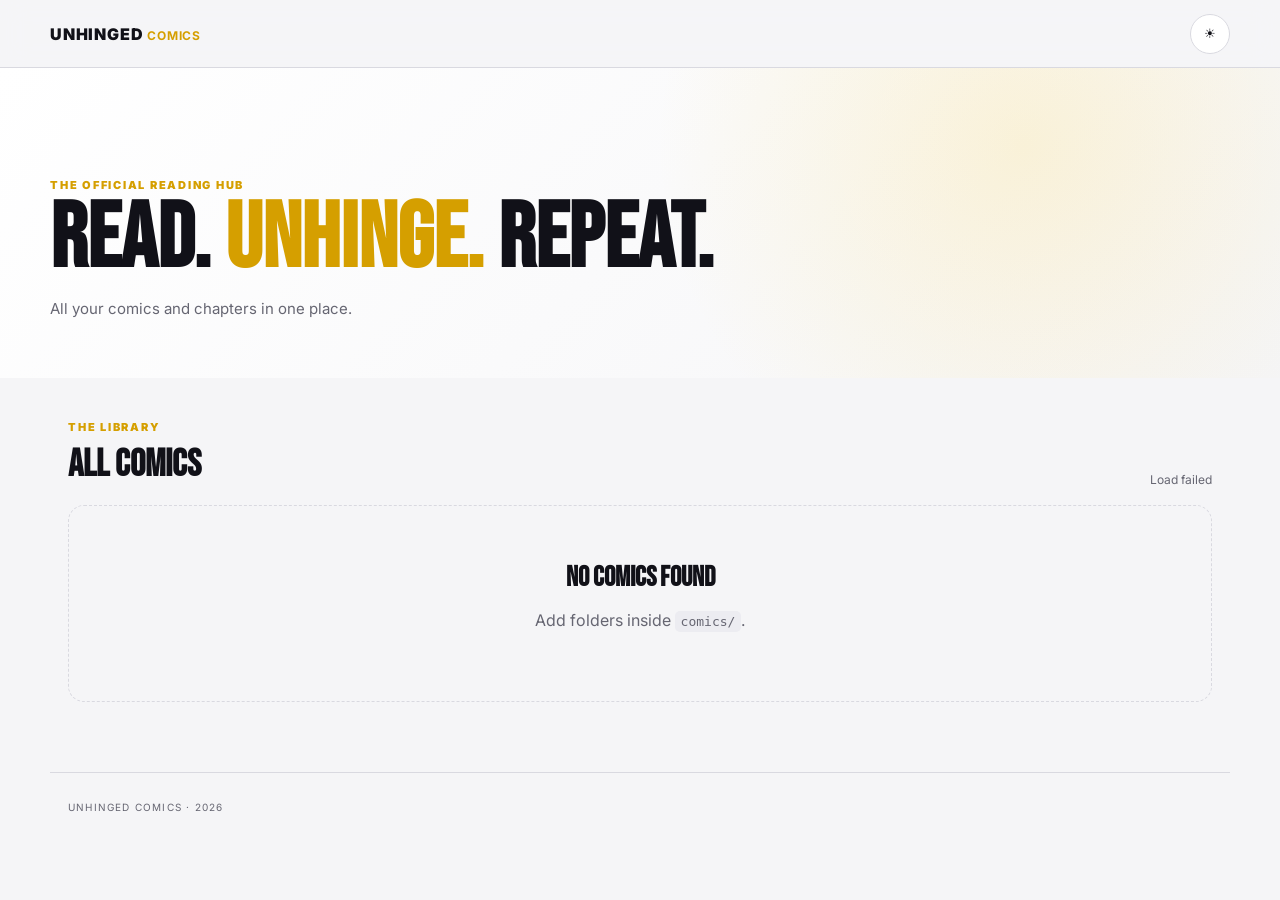
<file: index.html>
<!doctype html>
<html lang="en"><head>
<meta charset="utf-8"><meta name="viewport" content="width=device-width,initial-scale=1">
<title>Unhinged Comics</title>
<link rel="preconnect" href="https://fonts.googleapis.com"><link rel="preconnect" href="https://fonts.gstatic.com" crossorigin>
<link href="https://fonts.googleapis.com/css2?family=Bebas+Neue&family=Inter:wght@400;500;600;700;800&display=swap" rel="stylesheet">
<link rel="stylesheet" href="style.css"></head><body>
<header class="header"><a class="brand" href="index.html">UNHINGED <b>COMICS</b></a><button id="theme" class="theme">☾</button></header>
<main>
<section class="hero"><p>THE OFFICIAL READING HUB</p><h1>READ. <span>UNHINGE.</span> REPEAT.</h1><small>All your comics and chapters in one place.</small></section>
<section id="continueSection" class="section" hidden><div class="heading"><div><p> PICK UP WHERE YOU LEFT OFF</p><h2>Continue Reading</h2></div></div><div id="continueCard"></div></section>
<section id="newSection" class="section" hidden><div class="heading"><div><p>JUST DROPPED</p><h2>Newly Uploaded</h2></div></div><div id="newGrid" class="grid"></div></section>
<section class="section"><div class="heading"><div><p>THE LIBRARY</p><h2>All Comics</h2></div><span id="status">Loading…</span></div><div id="grid" class="grid"></div><div id="empty" class="empty" hidden><h3>No comics found</h3><p>Add folders inside <code>comics/</code>.</p></div></section>
</main><footer>UNHINGED COMICS · <span id="year"></span></footer><script src="script.js"></script></body></html>
</file>
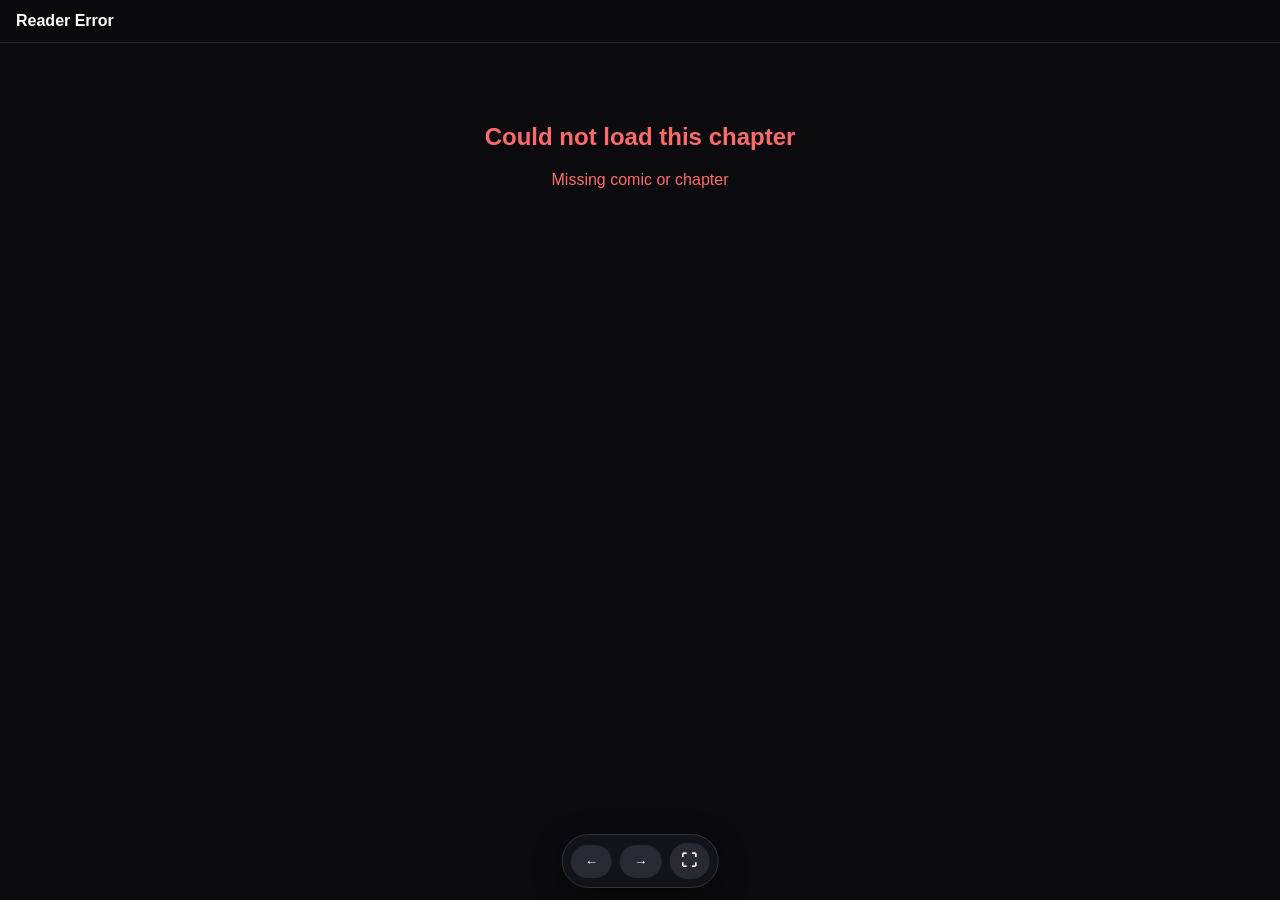
<file: reader.html>
<!DOCTYPE html>
<html lang="en">
<head>
  <meta charset="UTF-8">
  <meta name="viewport" content="width=device-width, initial-scale=1.0">

  <title>Unhinged Comics Reader</title>

  <style>
    * { box-sizing: border-box; }

    html, body {
      margin: 0;
      padding: 0;
      background: #0b0b0f;
      color: #fff;
      font-family: Arial, sans-serif;
    }

    body {
      padding-bottom: 70px;
    }

    .topbar {
      position: sticky;
      top: 0;
      z-index: 10;
      display: flex;
      align-items: center;
      justify-content: space-between;
      gap: 12px;
      padding: 12px 16px;
      background: rgba(11,11,15,.94);
      border-bottom: 1px solid #292932;
      backdrop-filter: blur(10px);
    }

    .title {
      font-weight: 800;
      font-size: 16px;
    }

    .progress {
      font-size: 13px;
      color: #aaa;
      white-space: nowrap;
    }

    .reader {
      max-width: 900px;
      margin: 0 auto;
    }

    .page {
      display: block;
      width: 100%;
      height: auto;
      margin: 0 auto;
      background: #15151b;
      user-select: none;
      -webkit-user-drag: none;
    }

    .controls {
      position: fixed;
      left: 50%;
      bottom: 12px;
      transform: translateX(-50%);
      display: flex;
      gap: 8px;
      align-items: center;
      background: rgba(20,20,27,.94);
      border: 1px solid #33333d;
      border-radius: 999px;
      padding: 8px;
      z-index: 20;
      box-shadow: 0 8px 30px rgba(0,0,0,.45);
    }

    button {
      border: 0;
      border-radius: 999px;
      padding: 9px 14px;
      background: #292934;
      color: white;
      font-weight: 700;
      cursor: pointer;
    }

    button:disabled {
      opacity: .4;
      cursor: default;
    }

    #fullscreen {
      font-size: 16px;
      padding: 9px 12px;
    }

    .loading {
      text-align: center;
      padding: 50px 20px;
      color: #aaa;
    }

    .error {
      text-align: center;
      padding: 60px 20px;
      color: #ff6b6b;
    }

    @media (min-width: 901px) {
      .page {
        margin-bottom: 2px;
      }
    }
  </style>
</head>

<body>

  <div class="topbar">
    <div class="title" id="title">Loading…</div>
    <div class="progress" id="progress">Loading…</div>
  </div>

  <main class="reader" id="reader">
    <div class="loading" id="loading">Loading comic…</div>
  </main>

  <div class="controls">
    <button id="prev" aria-label="Previous page">←</button>
    <button id="next" aria-label="Next page">→</button>
    <button id="fullscreen" aria-label="Fullscreen">⛶</button>
  </div>

  <script>
    const REPO = "pogo809/Unhingedcomics";
    const API = `https://api.github.com/repos/${REPO}/contents`;
    const RAW = `https://raw.githubusercontent.com/${REPO}/main`;

    const params = new URLSearchParams(window.location.search);

    const comic = params.get("comic");
    const chapter = params.get("chapter");

    const reader = document.getElementById("reader");
    const progress = document.getElementById("progress");
    const loading = document.getElementById("loading");
    const title = document.getElementById("title");

    const pages = [];

    let totalPages = 0;

    function pretty(text) {
      return decodeURIComponent(text || "")
        .replace(/[-_]+/g, " ")
        .replace(/\b\w/g, c => c.toUpperCase());
    }

    function pageUrl(fileName) {
      return `${RAW}/${encodeURI(
        `comics/${comic}/${chapter}/${fileName}`
      )}`;
    }

    async function loadPages() {
      try {

        if (!comic || !chapter) {
          throw new Error("Missing comic or chapter");
        }

        title.textContent =
          `${pretty(comic)} — ${pretty(chapter)}`;

        const path =
          `comics/${comic}/${chapter}`;

        const response =
          await fetch(`${API}/${encodeURIComponent(path)}`);

        if (!response.ok) {
          throw new Error(`GitHub error: ${response.status}`);
        }

        const files = await response.json();

        const imageFiles = files
          .filter(file =>
            file.type === "file" &&
            /\.(webp|jpg|jpeg|png)$/i.test(file.name)
          )
          .sort((a, b) =>
            a.name.localeCompare(
              b.name,
              undefined,
              { numeric: true }
            )
          );

        if (!imageFiles.length) {
          throw new Error("No comic pages found");
        }

        totalPages = imageFiles.length;

        imageFiles.forEach((file, i) => {

          const img = document.createElement("img");

          img.className = "page";

          img.alt =
            `${pretty(comic)} ${pretty(chapter)} — Page ${i + 1}`;

          img.loading =
            i === 0 ? "eager" : "lazy";

          img.decoding = "async";

          img.src = pageUrl(file.name);

          reader.appendChild(img);

          pages.push(img);
        });

        loading.remove();

        updateProgress();

      } catch (error) {

        console.error(error);

        loading.remove();

        reader.innerHTML = `
          <div class="error">
            <h2>Could not load this chapter</h2>
            <p>${error.message}</p>
          </div>
        `;

        title.textContent = "Reader Error";
        progress.textContent = "";
      }
    }

    function currentPage() {

      if (!pages.length) return 1;

      let best = 1;
      let bestDistance = Infinity;

      pages.forEach((page, i) => {

        const distance =
          Math.abs(
            page.getBoundingClientRect().top - 80
          );

        if (distance < bestDistance) {
          bestDistance = distance;
          best = i + 1;
        }

      });

      return best;
    }

    function updateProgress() {

      if (!totalPages) return;

      progress.textContent =
        `Page ${currentPage()} / ${totalPages}`;
    }

    document.getElementById("prev").onclick = () => {

      if (!pages.length) return;

      const p =
        Math.max(1, currentPage() - 1);

      pages[p - 1].scrollIntoView({
        behavior: "smooth",
        block: "start"
      });
    };

    document.getElementById("next").onclick = () => {

      if (!pages.length) return;

      const p =
        Math.min(totalPages, currentPage() + 1);

      pages[p - 1].scrollIntoView({
        behavior: "smooth",
        block: "start"
      });
    };

    document.getElementById("fullscreen").onclick =
      async () => {

        if (!document.fullscreenElement) {

          await document.documentElement
            .requestFullscreen?.();

        } else {

          await document.exitFullscreen?.();

        }
      };

    window.addEventListener(
      "scroll",
      updateProgress,
      { passive: true }
    );

    loadPages();
  </script>

</body>
</html>
</file>
<file: style.css>
:root{--bg:#09090d;--surface:#111118;--surface2:#191921;--text:#f7f7fa;--muted:#9999a5;--line:#2a2a35;--accent:#ffcf33}
:root.light{--bg:#f5f5f7;--surface:#fff;--surface2:#ececf1;--text:#111118;--muted:#666672;--line:#d9d9e0;--accent:#d59f00}
*{box-sizing:border-box}body{margin:0;background:var(--bg);color:var(--text);font-family:Inter,system-ui,sans-serif}a{text-decoration:none;color:inherit}
.header{height:68px;position:sticky;top:0;z-index:20;display:flex;align-items:center;justify-content:space-between;padding:0 max(18px,calc((100% - 1180px)/2));background:rgba(9,9,13,.88);backdrop-filter:blur(14px);border-bottom:1px solid var(--line)}:root.light .header{background:rgba(245,245,247,.88)}
.brand{font-weight:900;letter-spacing:.05em}.brand b{color:var(--accent);font-size:12px}.theme{width:40px;height:40px;border-radius:50%;border:1px solid var(--line);background:var(--surface);color:var(--text);cursor:pointer}
.hero{min-height:310px;padding:60px max(18px,calc((100% - 1180px)/2));display:flex;flex-direction:column;justify-content:end;background:radial-gradient(circle at 80% 25%,rgba(255,207,51,.17),transparent 35%),linear-gradient(135deg,var(--surface),var(--bg))}.hero p,.heading p{color:var(--accent);font-size:11px;font-weight:900;letter-spacing:.16em;margin:0 0 8px}.hero h1,h2,h3{font-family:"Bebas Neue",Impact,sans-serif;margin:0}.hero h1{font-size:clamp(50px,9vw,92px);line-height:.88}.hero h1 span{color:var(--accent)}.hero small{color:var(--muted);font-size:15px;margin-top:18px}
.section{max-width:1180px;margin:auto;padding:42px 18px 0}.heading{display:flex;justify-content:space-between;align-items:end;margin-bottom:18px}.heading h2{font-size:38px}.heading span{color:var(--muted);font-size:12px}
.grid{display:grid;grid-template-columns:repeat(auto-fill,minmax(205px,1fr));gap:18px}.card{background:var(--surface);border:1px solid var(--line);border-radius:16px;overflow:hidden;transition:.18s}.card:hover{transform:translateY(-4px);border-color:var(--accent)}.thumb{aspect-ratio:2/3;background:var(--surface2);overflow:hidden;position:relative}.thumb img{width:100%;height:100%;object-fit:cover;display:block}.badge{position:absolute;top:9px;left:9px;background:var(--accent);color:#111;padding:5px 8px;border-radius:6px;font-size:10px;font-weight:900}.body{padding:13px}.body h3{font-family:Inter,sans-serif;font-size:19px}.meta{color:var(--muted);font-size:11px;margin-top:5px}.action{display:inline-block;background:var(--text);color:var(--bg);padding:9px 11px;border-radius:8px;font-size:11px;font-weight:800;margin-top:12px}
#continueCard{max-width:650px;display:grid;grid-template-columns:105px 1fr;gap:17px;padding:13px;background:var(--surface);border:1px solid var(--line);border-radius:16px}.continueImg{width:105px;aspect-ratio:2/3;border-radius:9px;overflow:hidden}.continueImg img{width:100%;height:100%;object-fit:cover}.continueInfo{display:flex;flex-direction:column;justify-content:center}.continueInfo h3{font-size:29px}.track{height:6px;background:var(--surface2);border-radius:99px;margin:12px 0}.fill{height:100%;background:var(--accent);border-radius:99px}
.empty{text-align:center;padding:55px 20px;border:1px dashed var(--line);border-radius:16px;color:var(--muted)}.empty h3{color:var(--text);font-size:28px}code{background:var(--surface2);padding:3px 6px;border-radius:5px}footer{max-width:1180px;margin:70px auto 0;padding:28px 18px;border-top:1px solid var(--line);color:var(--muted);font-size:10px;letter-spacing:.12em}
@media(max-width:560px){.hero{min-height:260px}.grid{grid-template-columns:repeat(2,minmax(0,1fr));gap:12px}.body{padding:10px}.body h3{font-size:16px}.action{width:100%;text-align:center}.section{padding-top:30px}#continueCard{grid-template-columns:80px 1fr}.continueImg{width:80px}}
</file>
